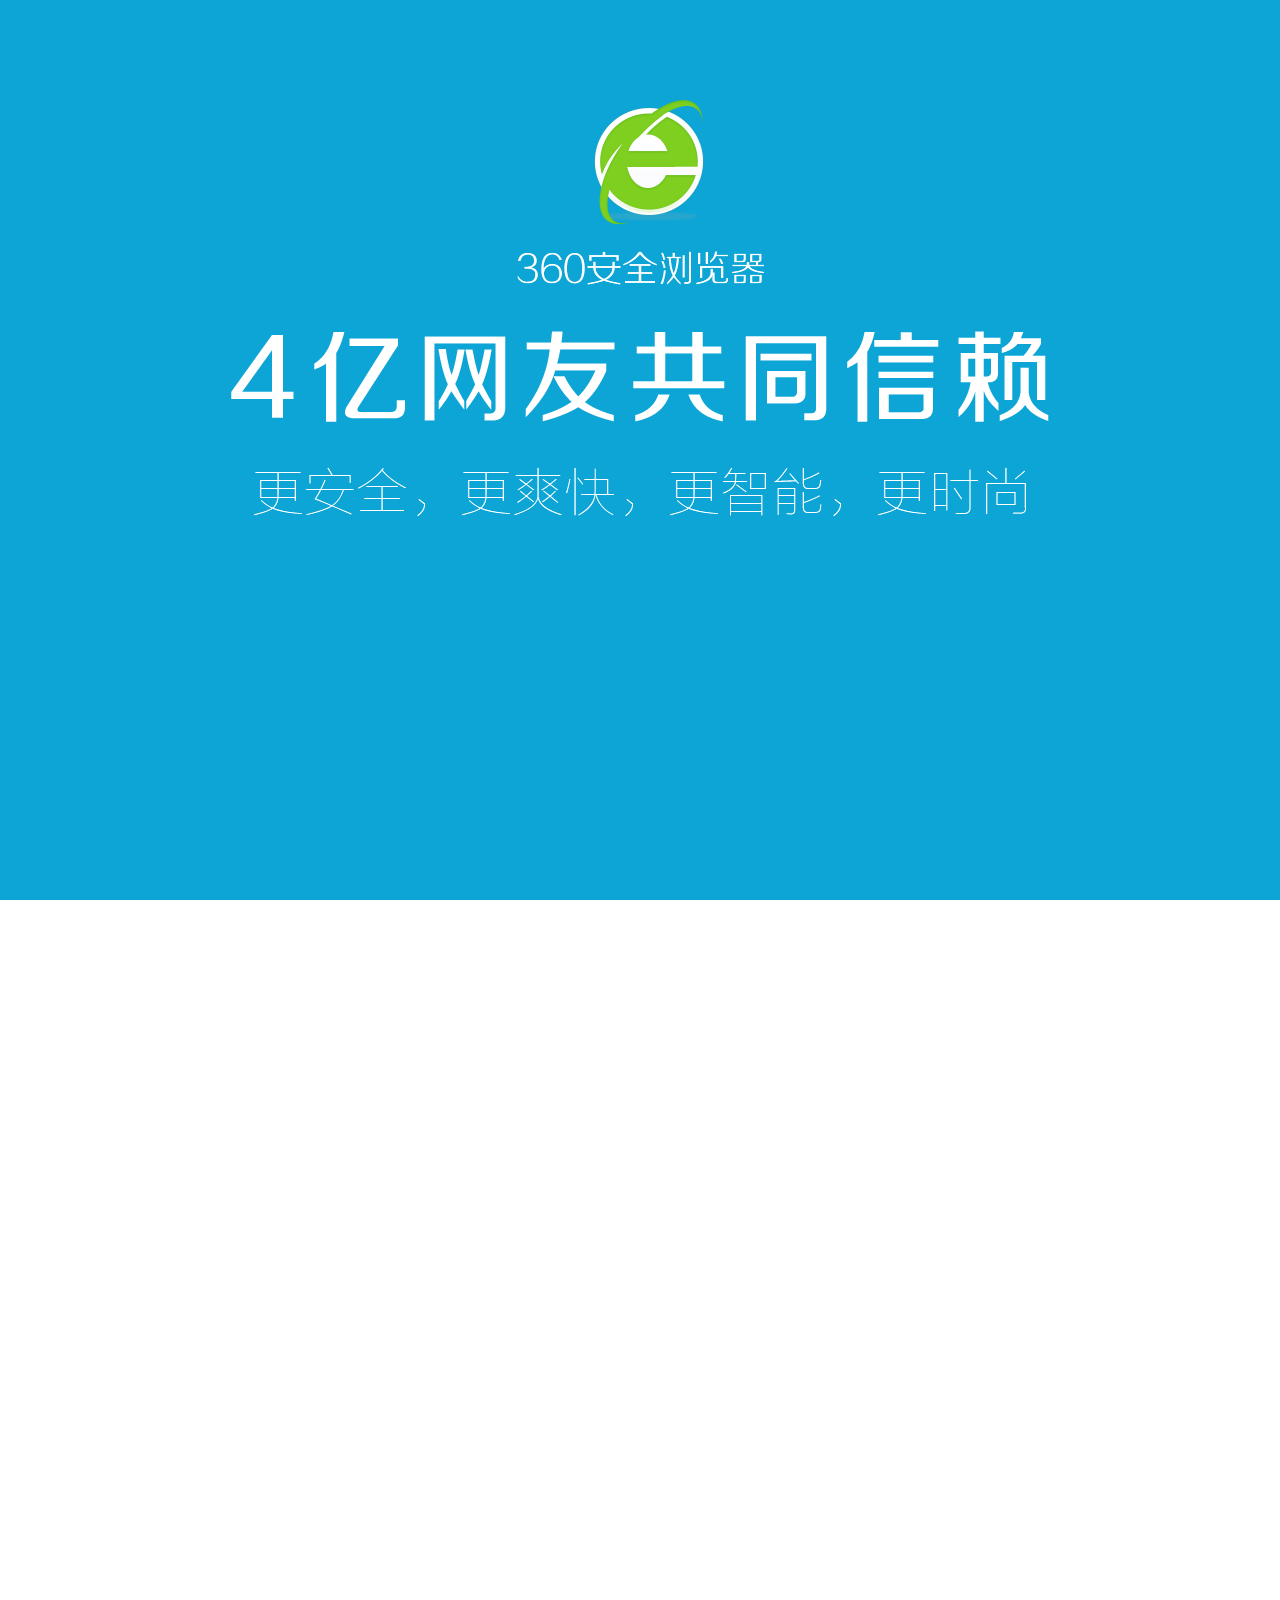
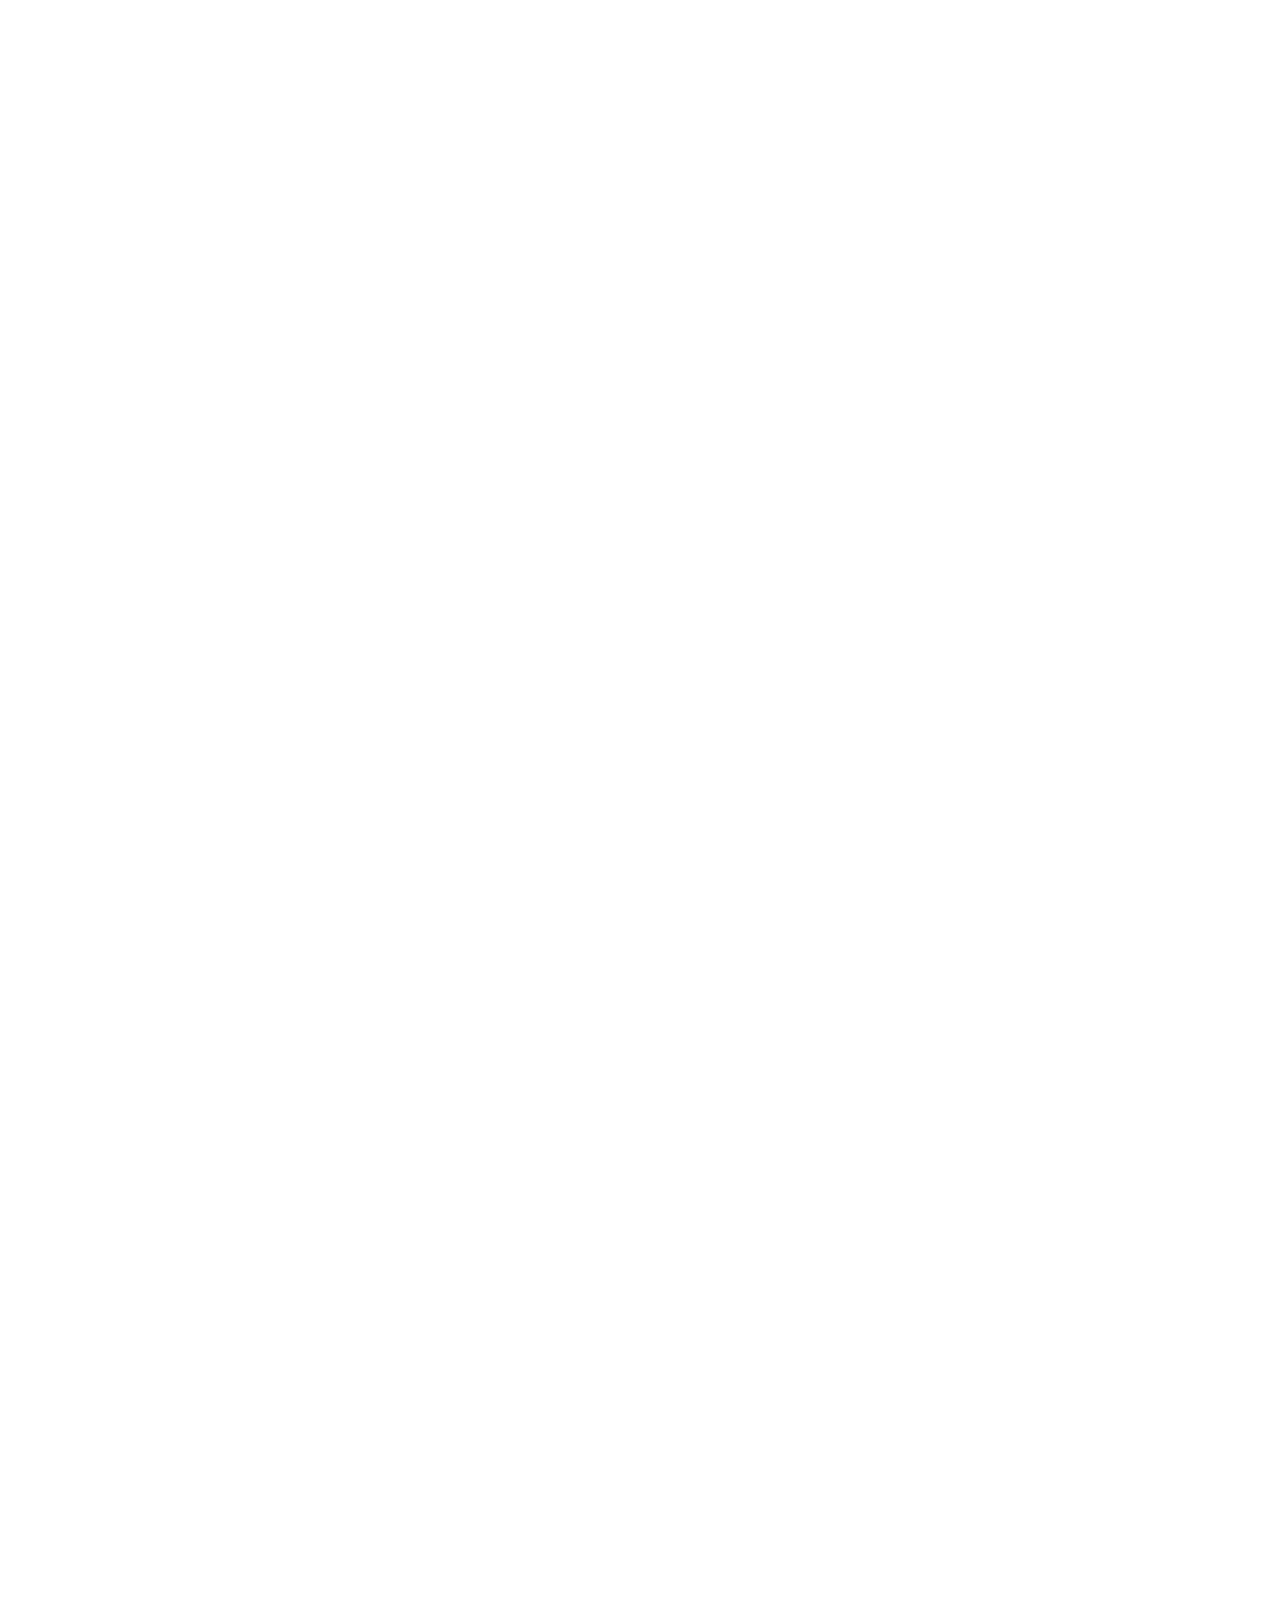
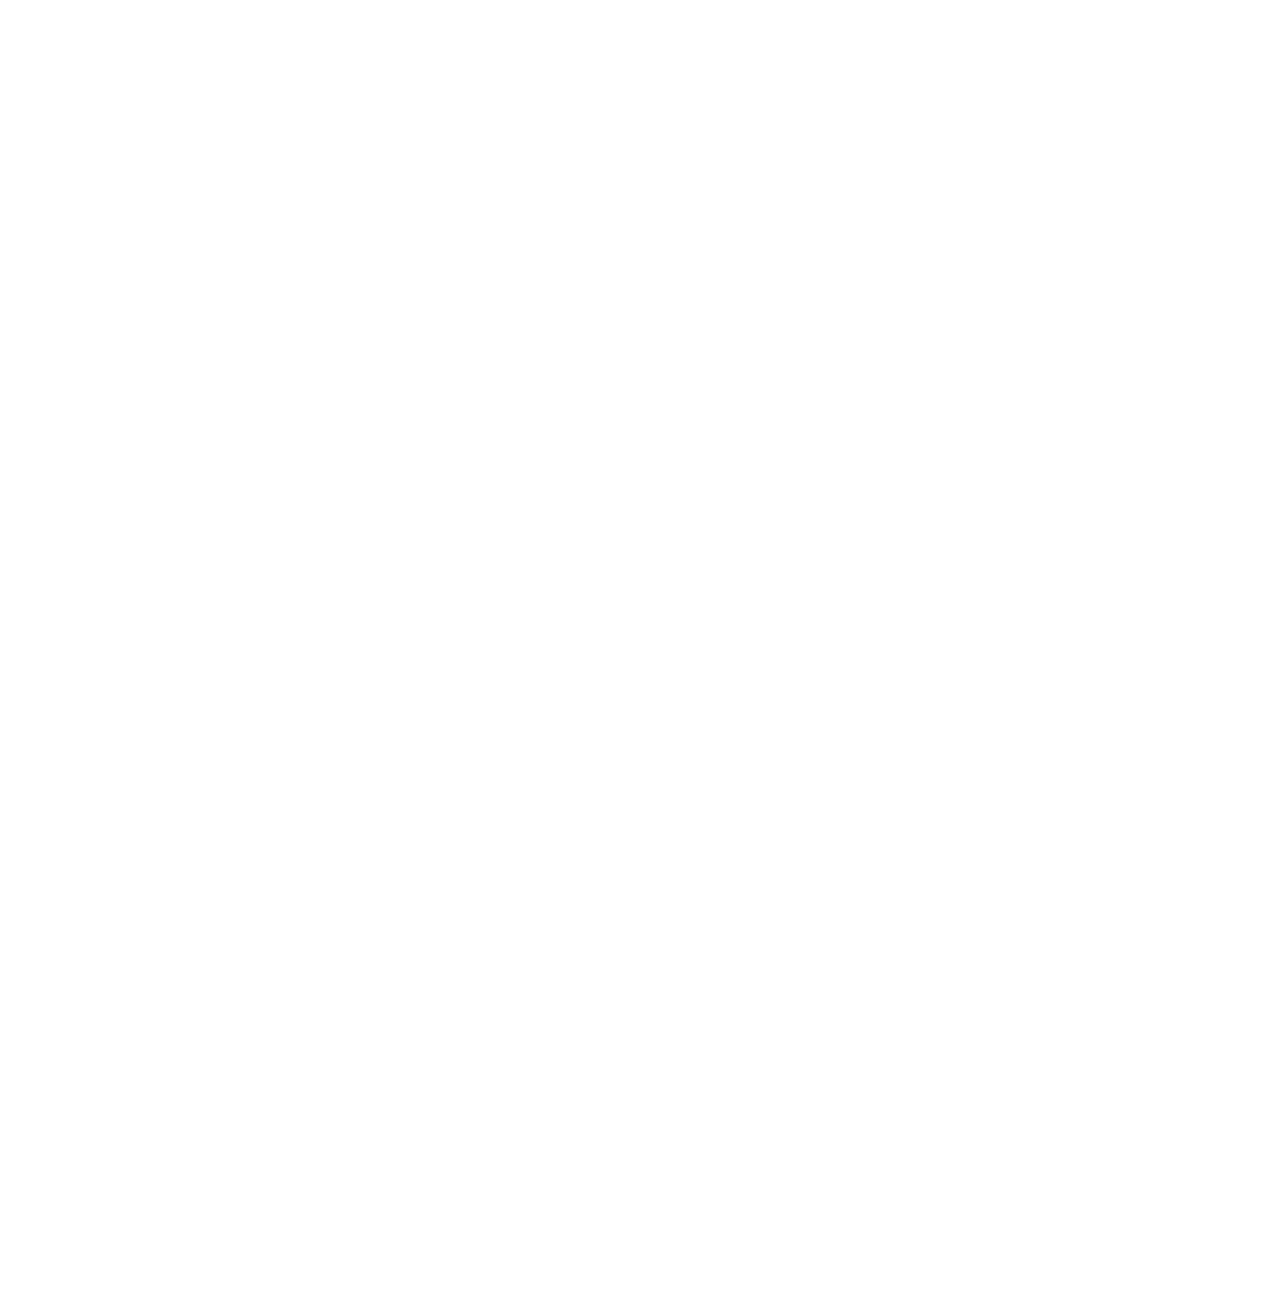
<file: index.html>
<!doctype html>
<html lang="en">

<head>
	<meta charset="UTF-8">
	<title>360 浏览器</title>
	<link rel="stylesheet" href="css/index.css" />
</head>

<body>
	<!--大容器-->
	<main>
		<!--第一屏-->
		<section class="section">
			<!--fullPage动态加一层结构-->
			<!--logo-->
			<div class="logo"><img src="images/logo.png" alt="" /></div>
			<!--文字-->
			<div class="text">
				<img src="images/text_1.png" alt="" />
				<img src="images/text_2.png" alt="" />
				<img src="images/text_3.png" alt="" />
				<img src="images/text_4.png" alt="" />
				<img src="images/text_5.png" alt="" />
				<img src="images/text_6.png" alt="" />
				<img src="images/text_7.png" alt="" />
				<img src="images/text_8.png" alt="" />
			</div>
			<!--信息-->
			<div class="info"><img src="images/info_1.png" alt="" /></div>
		</section>
		<!--第二屏-->
		<section class="section">
			<!--盾牌-->
			<div class="shield">
				<img src="images/shield_1.png" alt="" />
				<img src="images/shield_2.png" alt="" />
				<img src="images/shield_3.png" alt="" />
				<img src="images/shield_4.png" alt="" />
				<img src="images/shield_5.png" alt="" />
				<img src="images/shield_6.png" alt="" />
				<img src="images/shield_7.png" alt="" />
				<img src="images/shield_8.png" alt="" />
				<img src="images/shield_9.png" alt="" />
			</div>
			<div class="info"><img src="images/info_2.png" alt="" /></div>
		</section>
		<section class="section">
			<!--信息-->
			<div class="info"><img src="images/info_3.png" alt="" /></div>
			<!--圆-->
			<div class="circle"><img src="images/circle.png" alt="" /></div>
			<!--火箭-->
			<div class="rocket"><img src="images/rocket.png" alt="" /></div>
		</section>

		<section class="section">
			<div class="search">
				<div class="toolbar"><img src="images/search.png" alt="" /></div>
				<div class="keys"><img src="images/key.png" alt="" /></div>
				<div class="con"><img src="images/result.png" alt="" /></div>
			</div>
			<div class="info"><img src="images/info_4.png" alt="" /></div>
		</section>

		<section class="section">
			<!--信息-->
			<div class="info"><img src="images/info_5.png" alt="" /></div>
			<!--浏览器-->
			<div class="browser">
				<!--四边-->
				<div class="line_top"></div>
				<div class="line_right"></div>
				<div class="line_bottom"></div>
				<div class="line_left"></div>
				<!--中边-->
				<div class="line_middle"></div>
				<!--工具栏-->
				<div class="tool"><img src="images/toolbar.png" alt="" /></div>
				<div class="toolbar"></div>
				<!--其他-->
				<div class="other"><img src="images/extra.png" alt="" />
				</div>
			</div>
		</section>
	</main>
	<!--引入jquery-->
	<script src="js/jquery.min.js"></script>
	<!--全屏切换插件-->
	<script src="js/jquery.fullpage.min.js"></script>
	<!--定义自己的代码-->
	<script>
		$(function(){
			/*初始fullpage*/
			$('main').fullpage({
				sectionsColor:['#0da5d6', '#2AB561', '#DE8910', '#16BA9D', '#0DA5D6'],
				anchors: ['firstPage', 'secondPage', '3rdPage', '4thpage', 'lastPage'],
				menu: '#menu',
				/*link 锚点连接  i  当前索引*/
				afterLoad:function(link,i){
					/*清除上次的当前样式*/
					$('section').removeClass('now');
					/*给当前选中的页面加上当前样式  now*/
					//console.log($(this));
					var $this = $(this);
					/*第一屏动画需要延时  防止没有时间差*/
					setTimeout(function(){
						$this.addClass('now');
					},200);
				}
			});
		});
	</script>
</body>

</html>
</file>
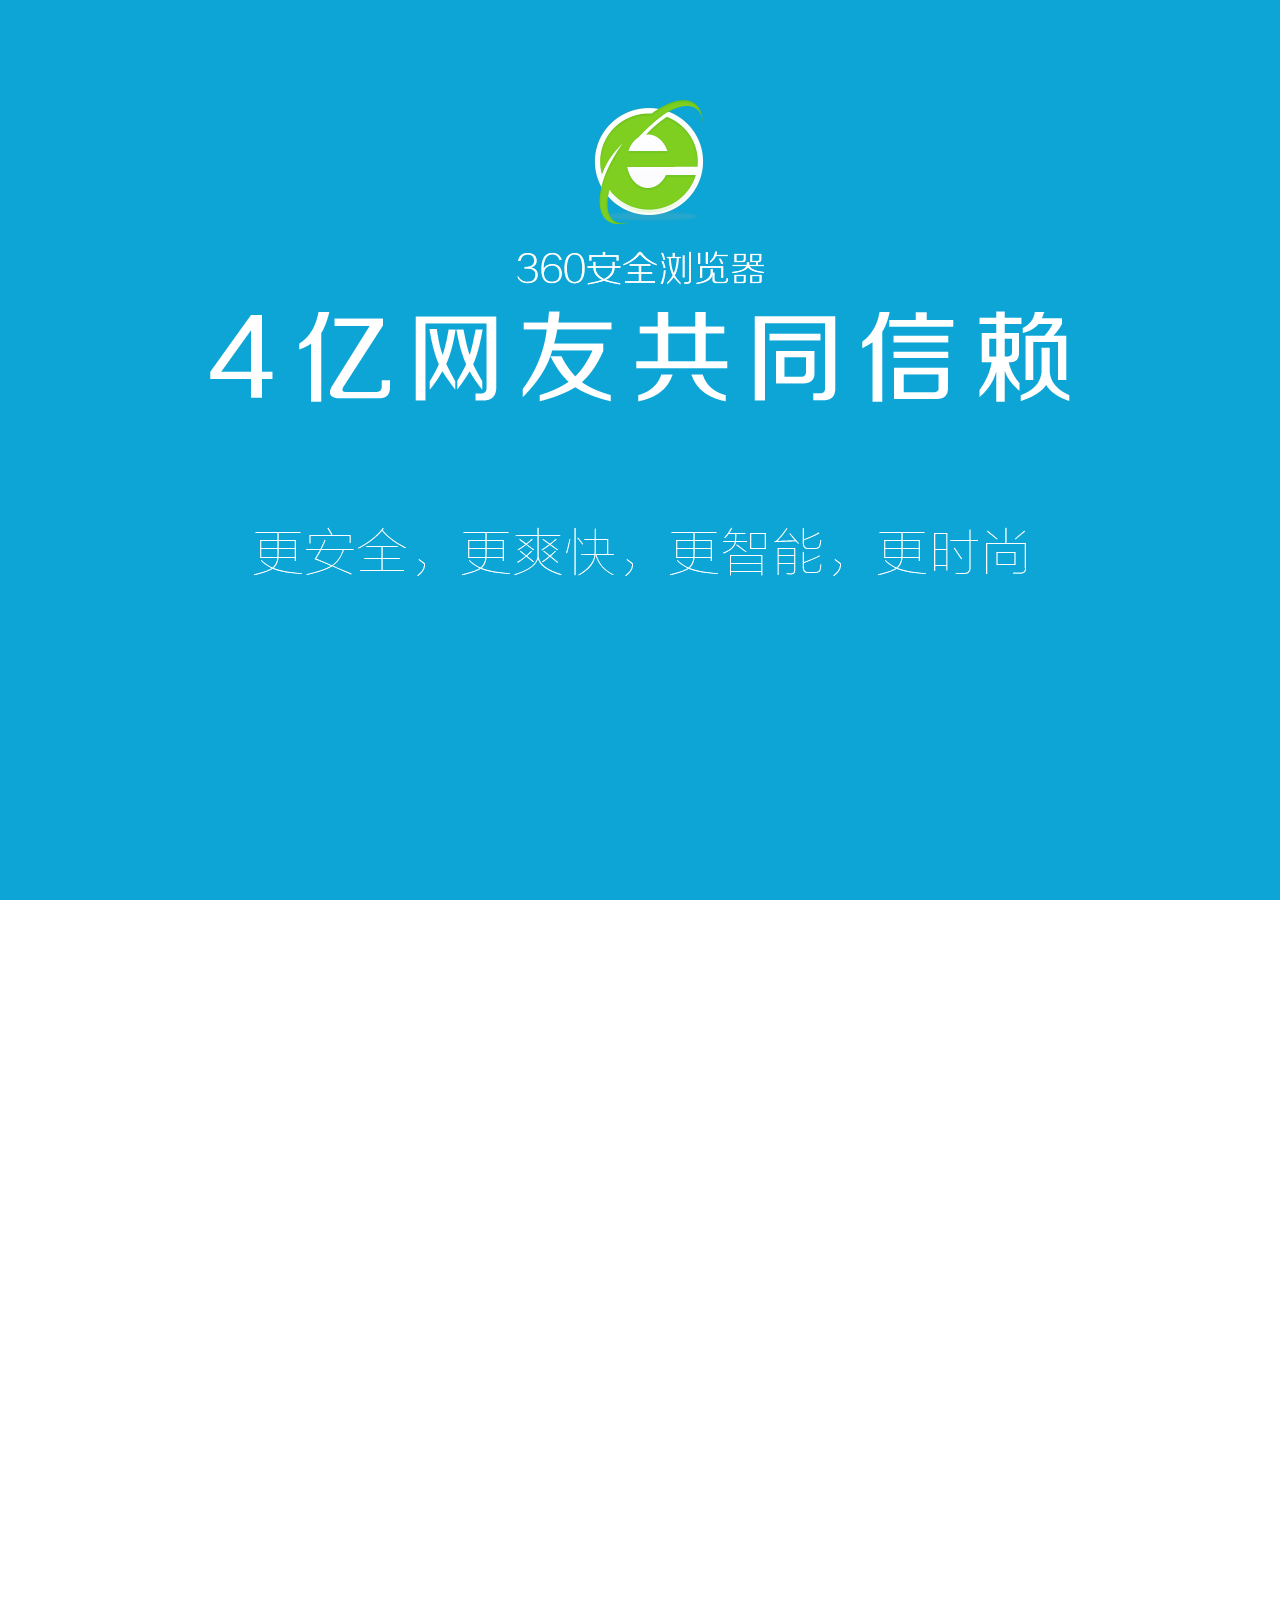
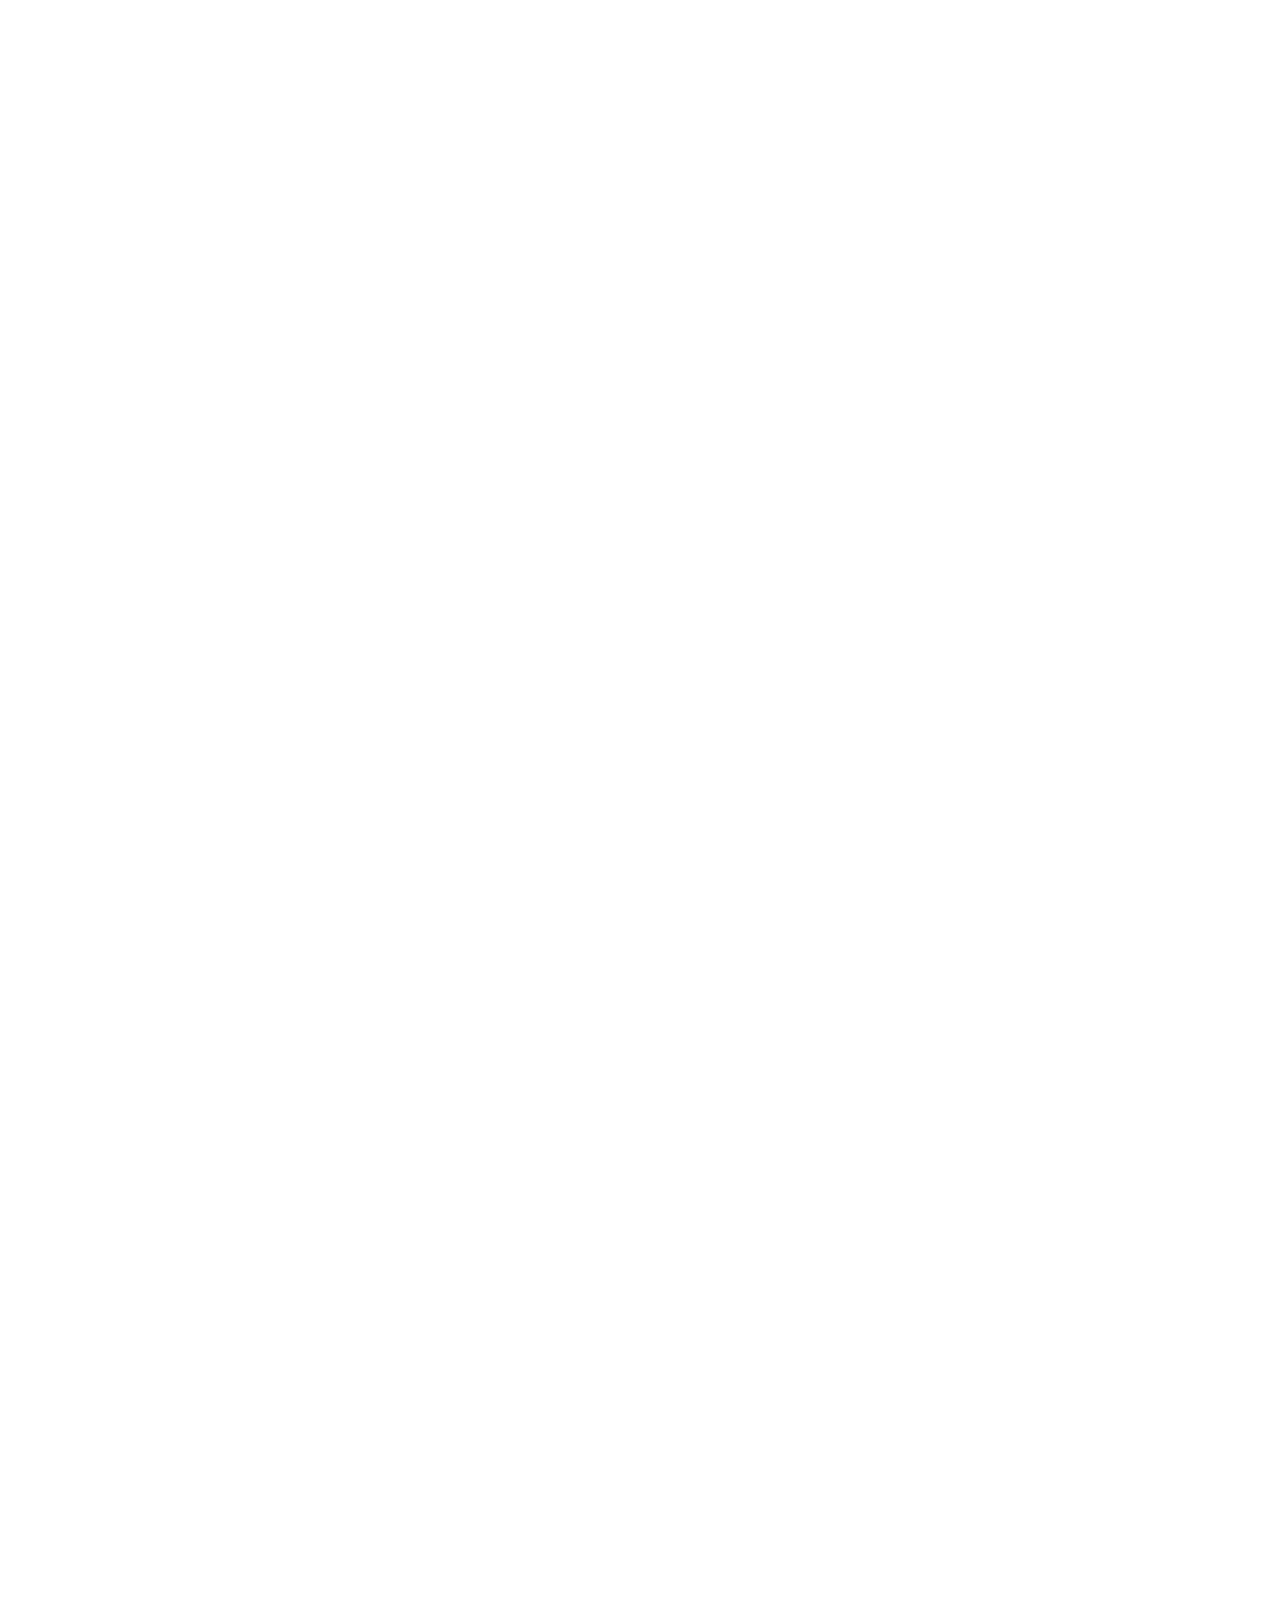
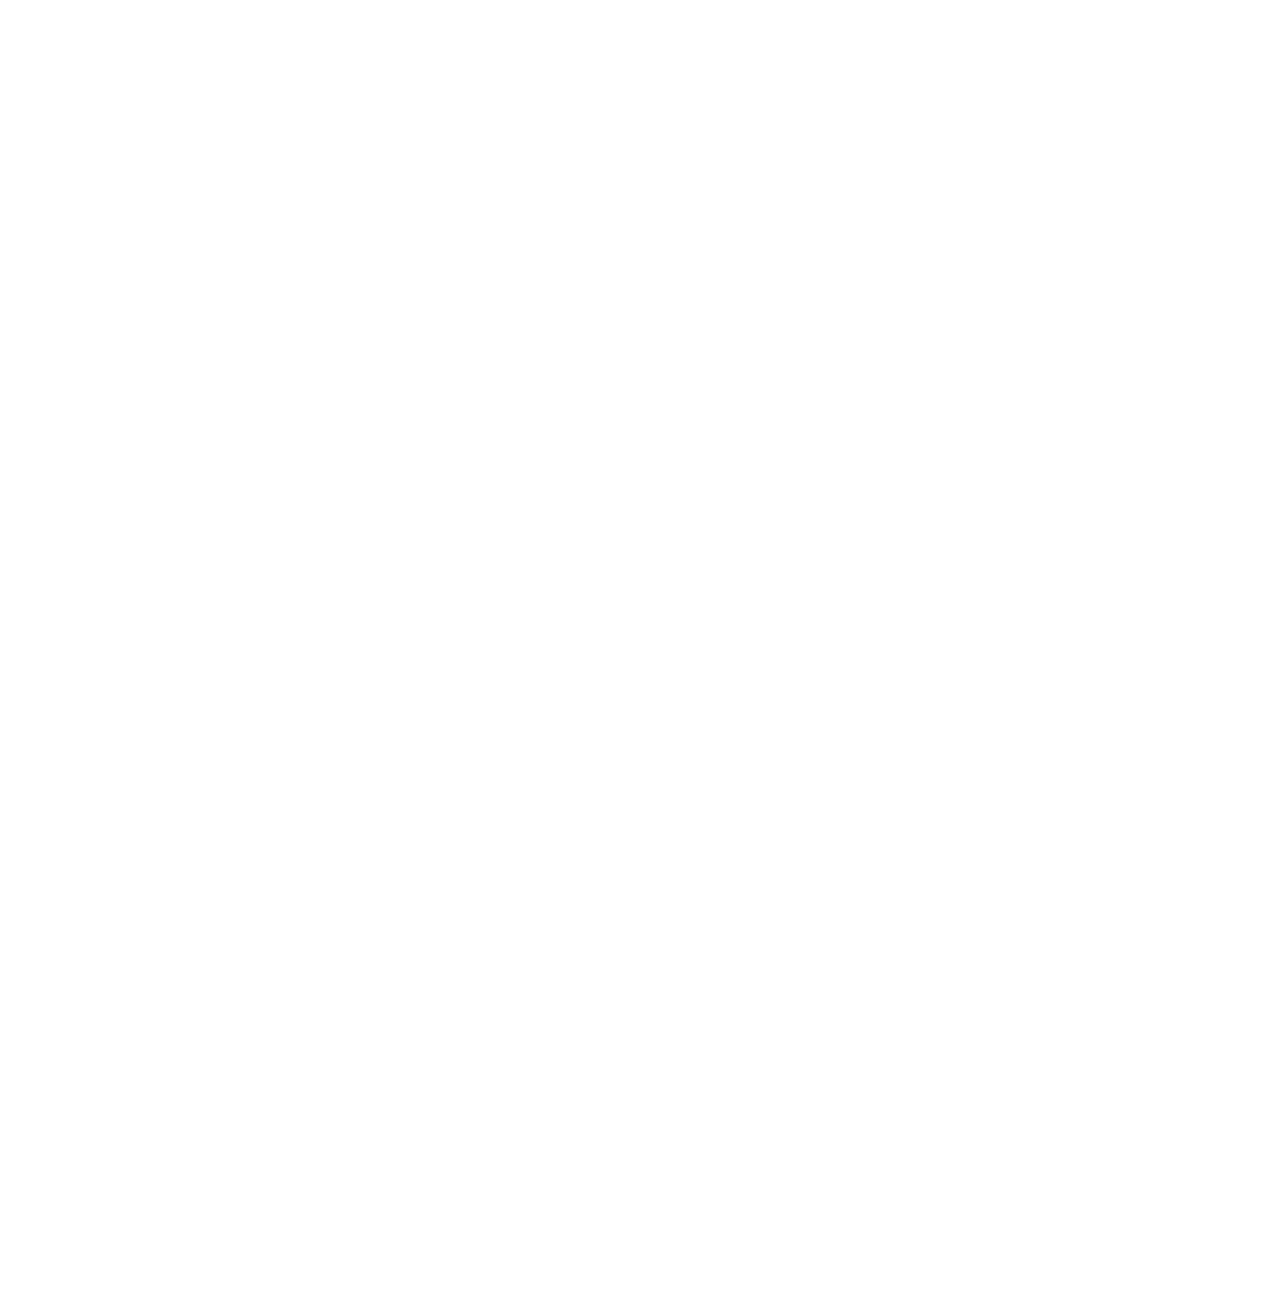
<file: copy.html>
<!DOCTYPE html>
<html lang="en">

<head>
    <meta charset="UTF-8">
    <title>Document</title>
    <link rel="stylesheet" href="css/copy.css">
</head>

<body>
    <div id="main">
        <!--第一屏-->
        <div class="section">
            <div class="logo">
                <img src="images/logo.png" alt="">
            </div>
            <div class="text">
                <img src="images/text_1.png" alt="">
                <img src="images/text_2.png" alt="">
                <img src="images/text_3.png" alt="">
                <img src="images/text_4.png" alt="">
                <img src="images/text_5.png" alt="">
                <img src="images/text_6.png" alt="">
                <img src="images/text_7.png" alt="">
                <img src="images/text_8.png" alt="">
            </div>
            <div class="info">
                <img src="images/info_1.png" alt="">
            </div>
        </div>
        <!--第二屏-->
        <div class="section">
            <div class="shield">
                <img src="images/shield_1.png" alt="">
                <img src="images/shield_2.png" alt="">
                <img src="images/shield_3.png" alt="">
                <img src="images/shield_4.png" alt="">
                <img src="images/shield_5.png" alt="">
                <img src="images/shield_6.png" alt="">
                <img src="images/shield_7.png" alt="">
                <img src="images/shield_8.png" alt="">
                <img src="images/shield_9.png" alt="">
            </div>
            <div class="info">
                <img src="images/info_2.png" alt="">
            </div>
        </div>
        <!--第三屏-->
        <div class="section">
            <div class="info">
                <img src="images/info_3.png" alt="">
            </div>
            <div class="circle">
                <img src="images/circle.png" alt="">
            </div>
            <img class="rocket" src="images/rocket.png" alt="">
        </div>
        <!--第四屏-->
        <div class="section">
            <div class="search">
                <div class="toolbar">
                    <img src="images/search.png" alt="">
                </div>
                <div class="key">
                    <img src="images/key.png" alt="">
                </div>
                <div class="result">
                    <img src="images/result.png" alt="">
                </div>
            </div>
            <div class="info">
                <img src="images/info_4.png" alt="">
            </div>
        </div>
        <!--第五屏-->
        <div class="section">
            <div class="info">
                <img src="images/info_5.png" alt="">
            </div>
            <div class="browser">
                <!--四条线-->
                <span class="line line-top"></span>
                <span class="line line-bottom"></span>
                <span class="line line-left"></span>
                <span class="line line-right"></span>
                <span class="cube"></span>
                <div class="toolsbar">
                    <img src="images/toolbar.png" alt="">
                </div>
                 <div class="toolsbar">
                    <img src="images/toolbar.png" alt="">
                </div>
                <span class="extra-line"></span>
                <div class="extra">
                    <img src="images/extra.png" alt="">
                </div>
            </div>
        </div>
    </div>
    <script src="js/jquery.min.js"></script>
    <script src="js/jquery.fullpage.min.js"></script>
    <script>
        $(function () {
            $('#main').fullpage({
                css3: true,
                sectionsColor: ['rgb(13, 165, 214)', 'rgb(42, 181, 97)', 'rgb(222, 137, 16)', 'rgb(22, 186, 157)', 'rgb(13, 165, 214)'],
                afterLoad: function () {
                    $('.section').removeClass('current');
                    var _this = $(this);
                    setTimeout(function () {
                        _this.addClass("current");
                    }, 200)
                }
            });
        });
    </script>
</body>

</html>
</file>
<file: css/index.css>
*{
	padding: 0;
	margin: 0;
}
/*'#0da5d6', '#2AB561', '#DE8910', '#16BA9D', '#0DA5D6'*/
/*设置背景*/
/*.section:nth-child(1){background: #0da5d6}
.section:nth-child(2){background: #2AB561}
.section:nth-child(3){background: #DE8910}
.section:nth-child(4){background: #16BA9D}
.section:nth-child(5){background: #0DA5D6}*/

/*第一屏*/
.section:nth-child(1){

}
.section:nth-child(1) .logo{
	text-align: center;
	padding-top: 100px;
}
.section:nth-child(1) .text{
	text-align: center;
	margin: 40px 0;
}
.section:nth-child(1) .text img{
	opacity: 0;
	margin: 0 30px;
}
.section:nth-child(1) .info{
	text-align: center;
}
/*第一屏动画*/
.section:nth-child(1).now .text img{
	transition: all 2s;
	opacity: 1;
	margin: 0 5px;
}

/*第二屏*/
.section:nth-child(2){}
.section:nth-child(2) > div{
	display: flex;
	padding: 0 100px;
}
.section:nth-child(2) .shield{
	width: 450px;
	margin-top: 75px;
}
.section:nth-child(2) .shield img:nth-child(1){
	transform: translateY(100px) rotate(30deg);
}
.section:nth-child(2) .info{
	margin-top: 150px;
}

/*第二屏动画*/
.section:nth-child(2).now .shield img:nth-child(1){
	transition: all 1s;
	transform:none;
}

/*第三屏*/
.section:nth-child(3) > div{
	display: flex;
	padding: 0 100px;
	position: relative;
	overflow: hidden;
}
.section:nth-child(3) .info{
	margin-top: 200px;
}
.section:nth-child(3) .circle{
	margin-top: 150px;
}
.section:nth-child(3) .rocket{
	position: absolute;
	left: 580px;
	bottom: 0;
	transform: translateY(100%);
}
/*第三屏动画*/
.section:nth-child(3).now .rocket{
	transition: all 1s;
	left: 880px;
	bottom: 420px;
}

/*第四屏*/
.section:nth-child(4){}
.section:nth-child(4) > div{
	display: flex;
	padding: 0 100px;
}
.section:nth-child(4) .search{
	margin-top: 140px;
	position: relative;
}
.section:nth-child(4) .search .toolbar{
	transform: translateX(-200%);
}
.section:nth-child(4) .search .keys{
	position: absolute;
	left: 20px;
	top: 23px;
	width: 0;
	overflow: hidden;
}
.section:nth-child(4) .search .con{
	position: absolute;
	left: 0;
	top: 50px;
	width: 529px;
	height: 372px;
	overflow: hidden;
}
.section:nth-child(4) .search .con img{
	transform: translateY(-100%);
}

.section:nth-child(4) .info{
	margin-top: 150px;
}

/*第四屏动画*/
.section:nth-child(4).now .search .toolbar{
	transition: all 1s;
	transform: none;
}
.section:nth-child(4).now .search .keys{
	animation: word 1.5s 1s steps(5) forwards;
}
/*动画*/
.section:nth-child(4).now .search .con img{
	transition: all 1s 2.5s;
	transform: none;
}
@keyframes word {
	from{
		width: 0;
	}
	to{
		width: 99px;
	}
}

/*第五屏*/
.section:nth-child(5){
	overflow: hidden;
}
.section:nth-child(5) > div{
	display: flex;
	flex-direction: column;
}
.section:nth-child(5) > div > .info{
	text-align: center;
	padding: 30px 0;
}
.section:nth-child(5) > div > .browser{
	/*占满剩余的高度*/
	flex: 1;
	width: 1004px;
	margin: 0 auto;
	position: relative;
}

.section:nth-child(5) .other{
	position: absolute;
	right: 0;
	bottom: 0;
}
.browser{
	position: relative;
}
.section:nth-child(5) [class^="line_"]{
	position: absolute;
	background: rgba(255,255,255,0.5);
	opacity: 0.5;
}
.section:nth-child(5) .line_top{

	height: 1px;
	width: 100%;
	transform: translateX(100%);
}
.section:nth-child(5) .line_right{
	width: 1px;
	height: 100%;
	right: 0;
	top: 0;
	transform: translateY(100%);
}
.section:nth-child(5) .line_bottom{
	height: 1px;
	width: 100%;
	left: 0;
	bottom: 0;
	transform: translateX(-100%);
}
.section:nth-child(5) .line_left{
	width: 1px;
	height: 100%;
	left: 0;
	top: 0;
	transform: translateY(-100%);
}
.section:nth-child(5) .line_middle{
	height: 1px;
	width: 100%;
	left: 0;
	bottom: 30px;
}

.section:nth-child(5) .toolbar{
	position: absolute;
	left: 70px;
	top: 32px;
	border: 1px solid rgba(255,255,255,0.5);
	height: 24px;
	width: 0;
}
.section:nth-child(5) .tool{
	opacity: 0;
}
.section:nth-child(5) .other{
	opacity: 0;
}


	/*第五屏动画*/
.section:nth-child(5).now [class^="line_"]{
	transition: all 2s;
	transform: none;
	opacity: 1;
}
.section:nth-child(5).now .toolbar{
	transition: all 1s;
	width: 920px;
}
.section:nth-child(5).now .tool{
	opacity: 1;
	transition: all 1s;
}
.section:nth-child(5).now .other{
	transition: all 1s;
	opacity: 1;
}
</file>
<file: css/copy.css>
body{
    margin:0;
    padding:0;
}

/*第一屏*/
.section:nth-child(1){
    overflow: hidden;
}
.section:nth-child(1) .logo{
    text-align: center;
    margin-top: 100px;
}
.section:nth-child(1) .text{
    margin:20px 0;
    text-align: center;
}
.section:nth-child(1) .info{
    text-align: center;
    margin-top: 120px;
}

/*第一屏动画*/
.section:nth-child(1) .text img{
  margin: 0 30px;
  opacity: 0;
  transition:all 1s;
}
.section.current:nth-child(1) img{
    margin: 0 8px;
     opacity: 1;
}


/*第二屏*/
.section:nth-child(2){
    overflow: hidden;
}
.section:nth-child(2) .shield{
    float: left;
     margin-top:100px;
     margin-left: 100px;
    width:425px;
}
.section:nth-child(2) .info{
    float: right;
    margin-top:160px;
    margin-right: 100px;
}
.section:nth-child(2) .shield img{
    transition: all 1s;
}
/*第二屏动画*/
.section:nth-child(2) .shield img:nth-child(1){
   transform: rotate(-290deg) translateX(500px);
}
.section:nth-child(2) .shield img:nth-child(2){
    transform: rotate(380deg) translateX(-200px);
}
.section:nth-child(2) .shield img:nth-child(3){
   transform: rotate(-24deg) translateX(-1000px);
}
.section:nth-child(2) .shield img:nth-child(4){
   transform: rotate(240deg) translateX(300px);
}
.section:nth-child(2) .shield img:nth-child(5){
    transform: rotate(270deg) translateX(-20px);
}
.section:nth-child(2) .shield img:nth-child(6){
   transform: rotate(670deg) translateX(370px);
}
.section:nth-child(2) .shield img:nth-child(7){
   transform: rotate(900deg) translateX(100px);
}
.section:nth-child(2) .shield img:nth-child(8){
   transform: rotate(10deg) translateX(400px);
}
.section:nth-child(2) .shield img:nth-child(9){
   transform: rotate(200deg) translateX(-100px);
}
.section.current:nth-child(2) .shield img{
    transform: rotate(0deg) translateX(0px);
}


/*第三屏*/
.section:nth-child(3){
    position: relative;
    overflow: hidden;
}
.section:nth-child(3) .info{
    float: left;
    margin-top: 150px;
    margin-left: 80px;
}
.section:nth-child(3) .circle{
    float: right;
    margin-top: 120px;
    margin-right: 80px;
}

/*第三屏动画*/
.section:nth-child(3) .rocket{
     position: absolute;
    bottom: -203px;
    right: 700px;
    transition:all 1s;
}
.section.current:nth-child(3) .rocket{
        bottom: 201px;
       right: 200px;
}


/*第四屏*/
.section:nth-child(4){}
.section:nth-child(4) .search{
    float: left;
    margin-top: 177px;
    margin-left: 71px;
    position: relative;
}
.section:nth-child(4) .info{
    float: right;
        margin-right: 120px;
    margin-top: 182px;
}

.section:nth-child(4) .search .toolbar{
    transform: translateX(-200%);
    transition: all 1s;
}
.section.current:nth-child(4) .search .toolbar{
    transform: translateX(0);

}
.section:nth-child(4) .search .key{
    position: absolute;
    top: 22px;
    left: 18px;
    width:0px;
    overflow: hidden;
    transition:all 1s;
}
@keyframes typing{
    from{
        width:0px;
    }
    to{
        width:99px;
    }
}
.section.current:nth-child(4) .search .key{
    animation: typing 2.5s 1s steps(5) forwards;
}

.section:nth-child(4) .search .result{
    overflow: hidden;
}
.section:nth-child(4) .search .result img{
    transition:all 1s 3s;
    transform: translateY(-300%);
}
.section.current:nth-child(4) .search .result img{
    transform: translateY(0%);
}


/*第五屏*/
.section:nth-child(5){
    overflow: hidden;
}
.section:nth-child(5) .info{
    text-align: center;
}
.section:nth-child(5) .browser{
    width:1004px;
    height:451px;
    margin: 5px auto;
    position: relative;
}
.section:nth-child(5) .browser .toolsbar{
position: absolute;
top:0;
left:0;
overflow: hidden;
width:0px;
transition: all 1s;
opacity: 0;
}
.section:nth-child(5) .browser .cube{
   position: absolute;
    top: 32px;
    left: 76px;
    border: 1px solid #fff;
    /*width: 914px;*/
    width:0px;
    height: 24px;
    transition: all 1s;
    opacity: 0;
}
.section.current:nth-child(5) .browser .toolsbar{
    width:1004px;
    opacity: 1;
}
.section.current:nth-child(5) .browser .cube{
     width:914px;
     opacity: 1;
}
.section:nth-child(5) .browser .extra{
position: absolute;
bottom:0;
right:0;
}
.section:nth-child(5) .browser .extra-line{
    position: absolute;
    bottom: 32px;
    left: 0;
    width: 1004px;
    height: 1px;
    background-color: #fff;
}
.section:nth-child(5) .line{
    position: absolute;
}
.section:nth-child(5) .line-top{
    width:1004px;
    height:1px;
    background-color: #fff;
    transform: translateX(100%);
    transition:all 1s;
}
.section:nth-child(5) .line-bottom{
    width:1004px;
    height:1px;
    background-color: #fff;
    bottom: 0px;
    transform: translateX(-100%);
    transition:all 1s;
}

.section:nth-child(5) .line-left{
    width:1px;
    height:451px;
    background-color: #fff;
    transform: translateY(-100%);
    transition:all 1s;
}
.section:nth-child(5) .line-right{
    width:1px;
    height:451px;
    background-color: #fff;
    right:0;
    transform: translateY(100%);
    transition:all 1s;
}
.section.current:nth-child(5) .line-top{
  transform: translateX(0);
}
.section.current:nth-child(5) .line-bottom{
    transform: translateX(0);
}
.section.current:nth-child(5) .line-left{
    transform: translateY(0);
}
.section.current:nth-child(5) .line-right{
    transform: translateY(0);
}
</file>
